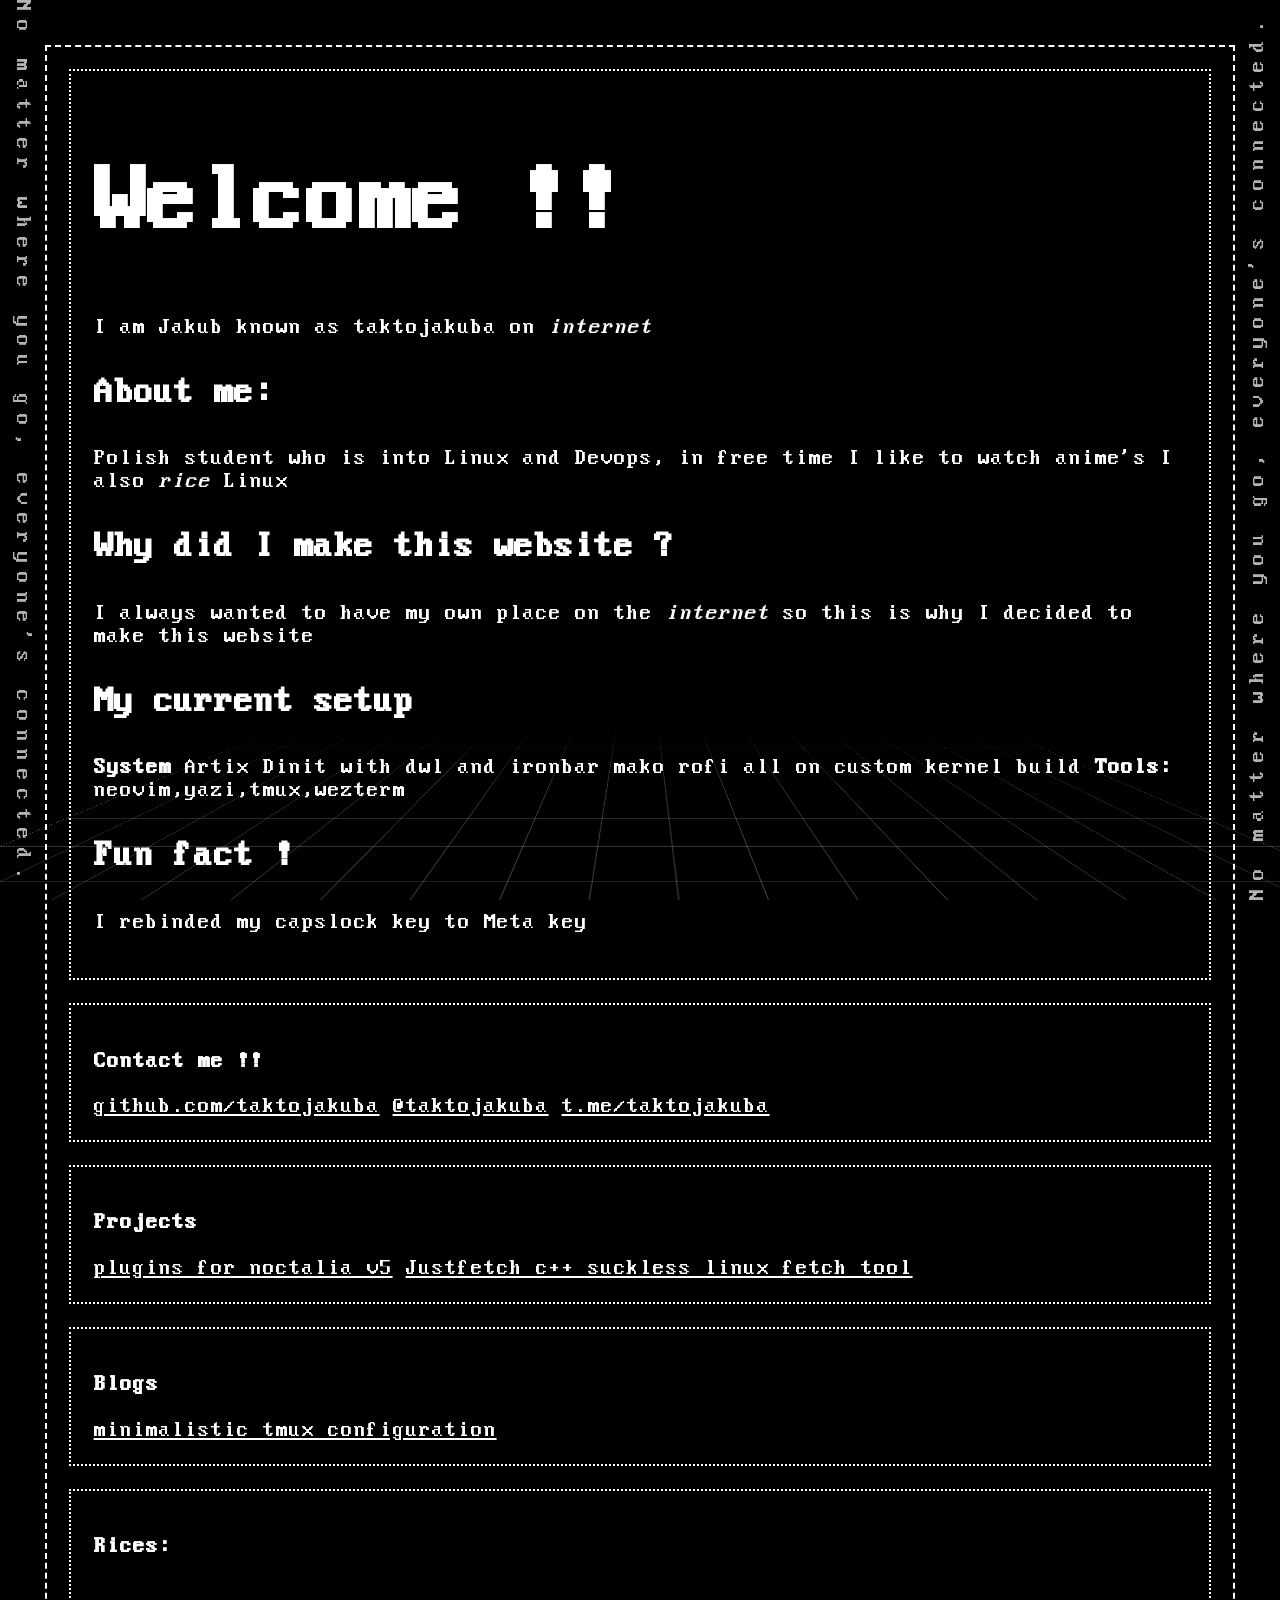
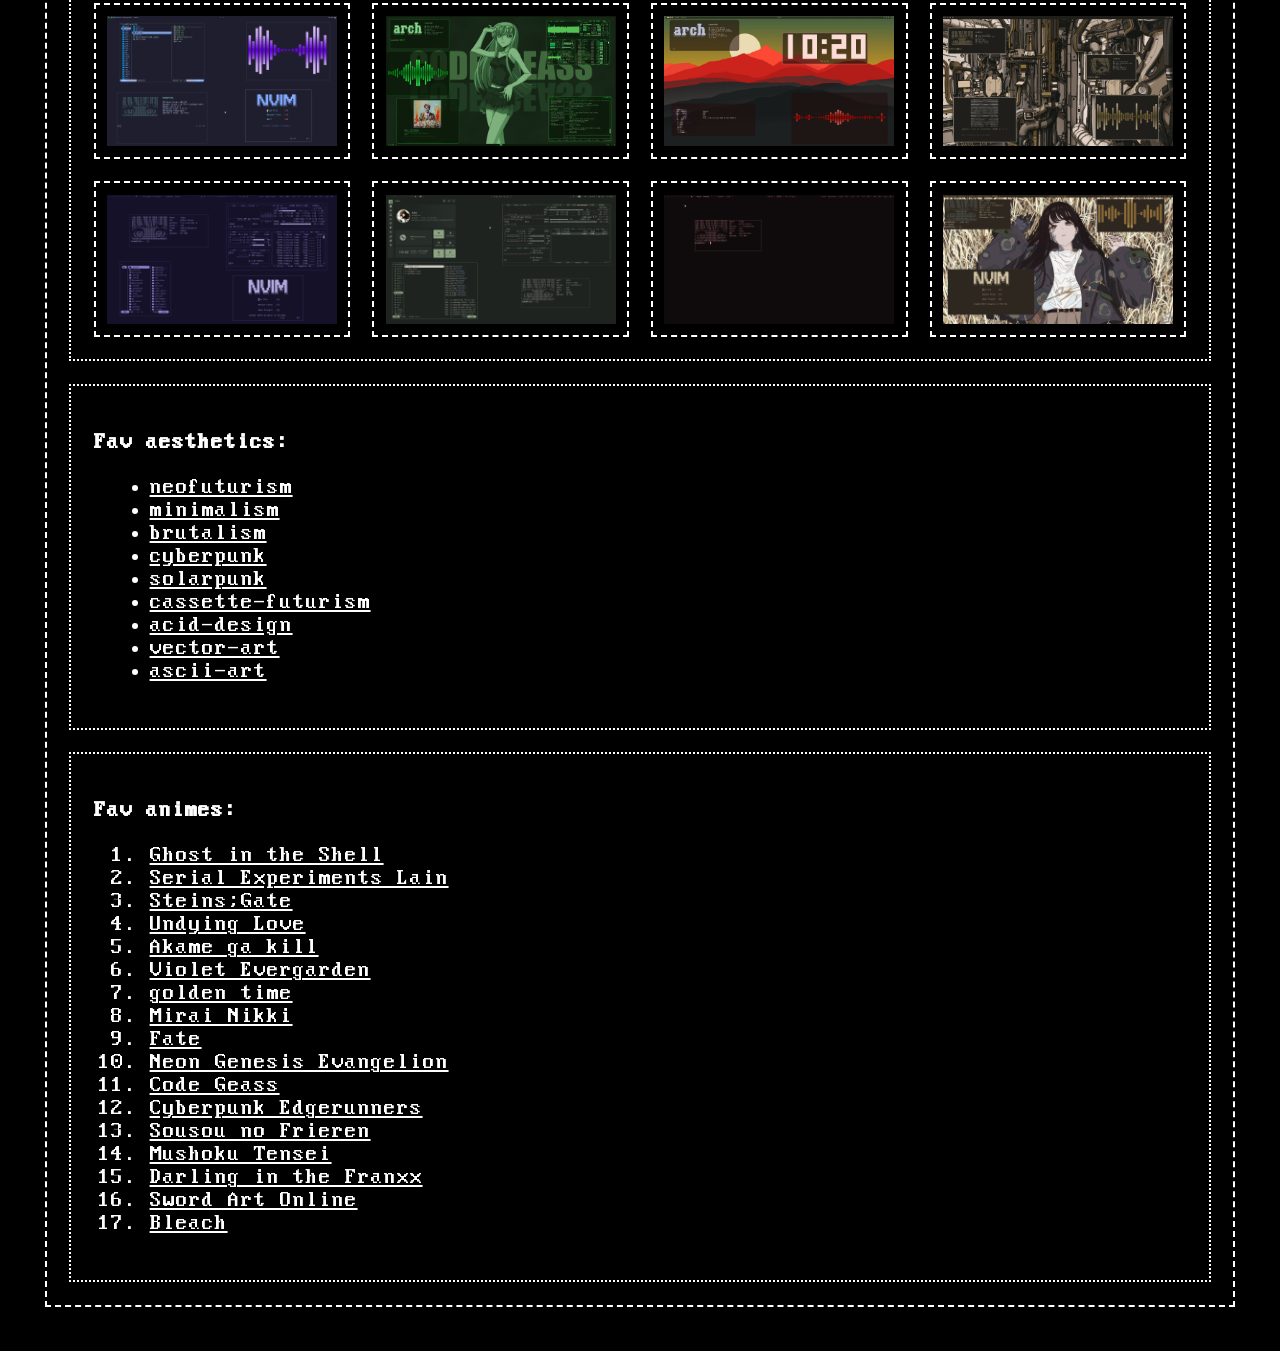
<file: website/index.html>
<!doctype html>
<html lang="en">
  <head>
      <!-- Font: IBM VGA 8x16 by VileR — https://int10h.org/oldschool-pc-fonts/ — CC BY-SA 4.0 -->
    <meta charset="UTF-8" />
    <meta name="viewport" content="width=device-width, initial-scale=1.0" />
    <title>jsbkgg.space</title>
    <link rel="stylesheet" href="index.css?v=2" />
    <link rel="icon" type="image/x-icon" href="assets/icon.svg" />
  </head>
  <body>
    <div class="side-text side-left"><span id="quote-left">No matter where you go, everyone's connected.</span></div>
    <div class="side-text side-right"><span id="quote-right">No matter where you go, everyone's connected.</span></div>
    <div class="main-box">
    <div class="sec-box" id="abtme">
      <span><h1>Welcome !!</h1><p>I am Jakub known as taktojakuba on <i>internet</i></p></span>
      <span><h3>About me:</h2><p>Polish student who is into Linux and Devops, in free time I like to watch anime's I also <i>rice</i> Linux</p></span>
      <span><h3>Why did I make this website ?</h1><p>I always wanted to have my own place on the <i>internet</i> so this is why I decided to make this website</p></span>
      <span><h3>My current setup</h3><p><B>System</B> Artix Dinit with dwl and ironbar mako rofi all on custom kernel build <B>Tools:</B> neovim,yazi,tmux,wezterm</p></span>
      <span><h3>Fun fact !</h3><p>I rebinded my capslock key to Meta key </p></span>
    </div>
    <div class="sec-box" id="contacts">
      <span><b><p>Contact me !!</p></b></span>
    <a href="https://github.com/taktojakuba" target="_blank">github.com/taktojakuba</a>
    <a href="https://discordapp.com/users/768727776323829790" target="_blank">@taktojakuba</a>
    <a href="https://t.me/taktojakuba" target="_blank">t.me/taktojakuba</a>
    </div>
    <div class="sec-box" id="projects">
    <span><b><p>Projects</p></b></span>
    <a href="https://github.com/taktojakuba/plugins" target="_blank">plugins for noctalia v5</a>
    <a href="https://github.com/taktojakuba/Justfetch" target="_blank">Justfetch c++ suckless linux fetch tool</a>
    </div>
    <div class="sec-box" id="blogs">
    <span><b><p>Blogs</p></b></span>
    <a href="./articles/tmux.html">minimalistic tmux configuration</a>
    </div>
    <div class="sec-box" id="gallery">
      <span><b><p>Rices:</p></b></span>
      <div class="img-frame"><img src="./assets/rice1.png" alt="rice 1"></div>
      <div class="img-frame"><img src="./assets/rice2.png" alt="rice 2"></div>
      <div class="img-frame"><img src="./assets/rice3.png" alt="rice 3"></div>
      <div class="img-frame"><img src="./assets/rice4.png" alt="rice 4"></div>
      <div class="img-frame"><img src="./assets/rice5.png" alt="rice 5"></div>
      <div class="img-frame"><img src="./assets/rice6.png" alt="rice 6"></div>
      <div class="img-frame"><img src="./assets/rice7.png" alt="rice 7"></div>
      <div class="img-frame"><img src="./assets/rice8.png" alt="rice 8"></div>
    </div>
    <div class="sec-box" id="aesthetics-list">
        <span><b><p>Fav aesthetics:</p></b></span>
      <ul>
        <li><a href="https://aesthetics.fandom.com/wiki/Neo-Futurism" target="_blank">neofuturism</a></li>
        <li><a href="https://aesthetics.fandom.com/wiki/Minimalism" target="_blank">minimalism</a></li>
        <li><a href="https://aesthetics.fandom.com/wiki/Brutalism" target="_blank">brutalism</a></li>
        <li><a href="https://aesthetics.fandom.com/wiki/Cyberpunk" target="_blank">cyberpunk</a></li>
        <li><a href="https://aesthetics.fandom.com/wiki/Solarpunk" target="_blank">solarpunk</a></li>
        <li><a href="https://aesthetics.fandom.com/wiki/Cassette_Futurism" target="_blank">cassette-futurism</a></li>
        <li><a href="https://aesthetics.fandom.com/wiki/Acid_Design" target="_blank">acid-design</a></li>
        <li><a href="https://aesthetics.fandom.com/wiki/Vector_Art" target="_blank">vector-art</a></li>
        <li><a href="https://aesthetics.fandom.com/wiki/ASCII_Art" target="_blank">ascii-art</a></li>
      </ul></span>
    </div>
    <div class="sec-box" id="anime-list">
      <span><b><p>Fav animes:</p></b></span>
    <ol>
      <li><a href="https://anilist.co/anime/339/serial-experiments-lain/" target="_blank">Ghost in the Shell</a></li>
      <li><a href="https://anilist.co/anime/339/serial-experiments-lain/" target="_blank">Serial Experiments Lain</a></li>
      <li><a href="https://anilist.co/anime/9253/SteinsGate/" target="_blank">Steins;Gate</a></li>
      <li><a href="https://anilist.co/anime/11499/Sankarea-Undying-Love/staff" target="_blank">Undying Love</a></li>
      <li><a href="https://anilist.co/anime/20613/Akame-ga-Kill/" target="_blank">Akame ga kill</a></li>
      <li><a href="https://anilist.co/anime/21827/Violet-Evergarden/" target="_blank">Violet Evergarden</a></li>
      <li><a href="https://anilist.co/anime/17895/Golden-Time/" target="_blank">golden time</a></li>
      <li><a href="anilist.co/anime/10620/Mirai-Nikki/" target="_blank">Mirai Nikki</a></li>
      <li><a href="https://anilist.co/anime/356/Fatestay-night/" target="_blank">Fate</a></li>
      <li><a href="https://anilist.co/anime/30/Shin-Seiki-Evangelion/" target="_blank">Neon Genesis Evangelion</a></li>
      <li><a href="https://anilist.co/anime/1575/Code-Geass-Hangyaku-no-Lelouch/" target="_blank">Code Geass</a></li>
      <li><a href="https://anilist.co/anime/120377/Cyberpunk-Edgerunners/" target="_blank">Cyberpunk Edgerunners</a></li>
      <li><a href="https://anilist.co/anime/154587/Sousou-no-Frieren/" target="_blank">Sousou no Frieren</a></li>
      <li><a href="https://anilist.co/anime/108465/Mushoku-Tensei-Isekai-Ittara-Honki-Dasu/" target="_blank">Mushoku Tensei</a></li>
      <li><a href="https://anilist.co/anime/99423/Darling-in-the-Franxx/" target="_blank">Darling in the Franxx</a></li>
      <li><a href="https://anilist.co/anime/11757/Sword-Art-Online/" target="_blank">Sword Art Online</a></li>
      <li><a href="https://anilist.co/anime/269/BLEACH/" target="_blank">Bleach</a></li>
    </ol>
    </div>
    </div>
    <script src="script.js"></script>
  </body>
</html>
</file>
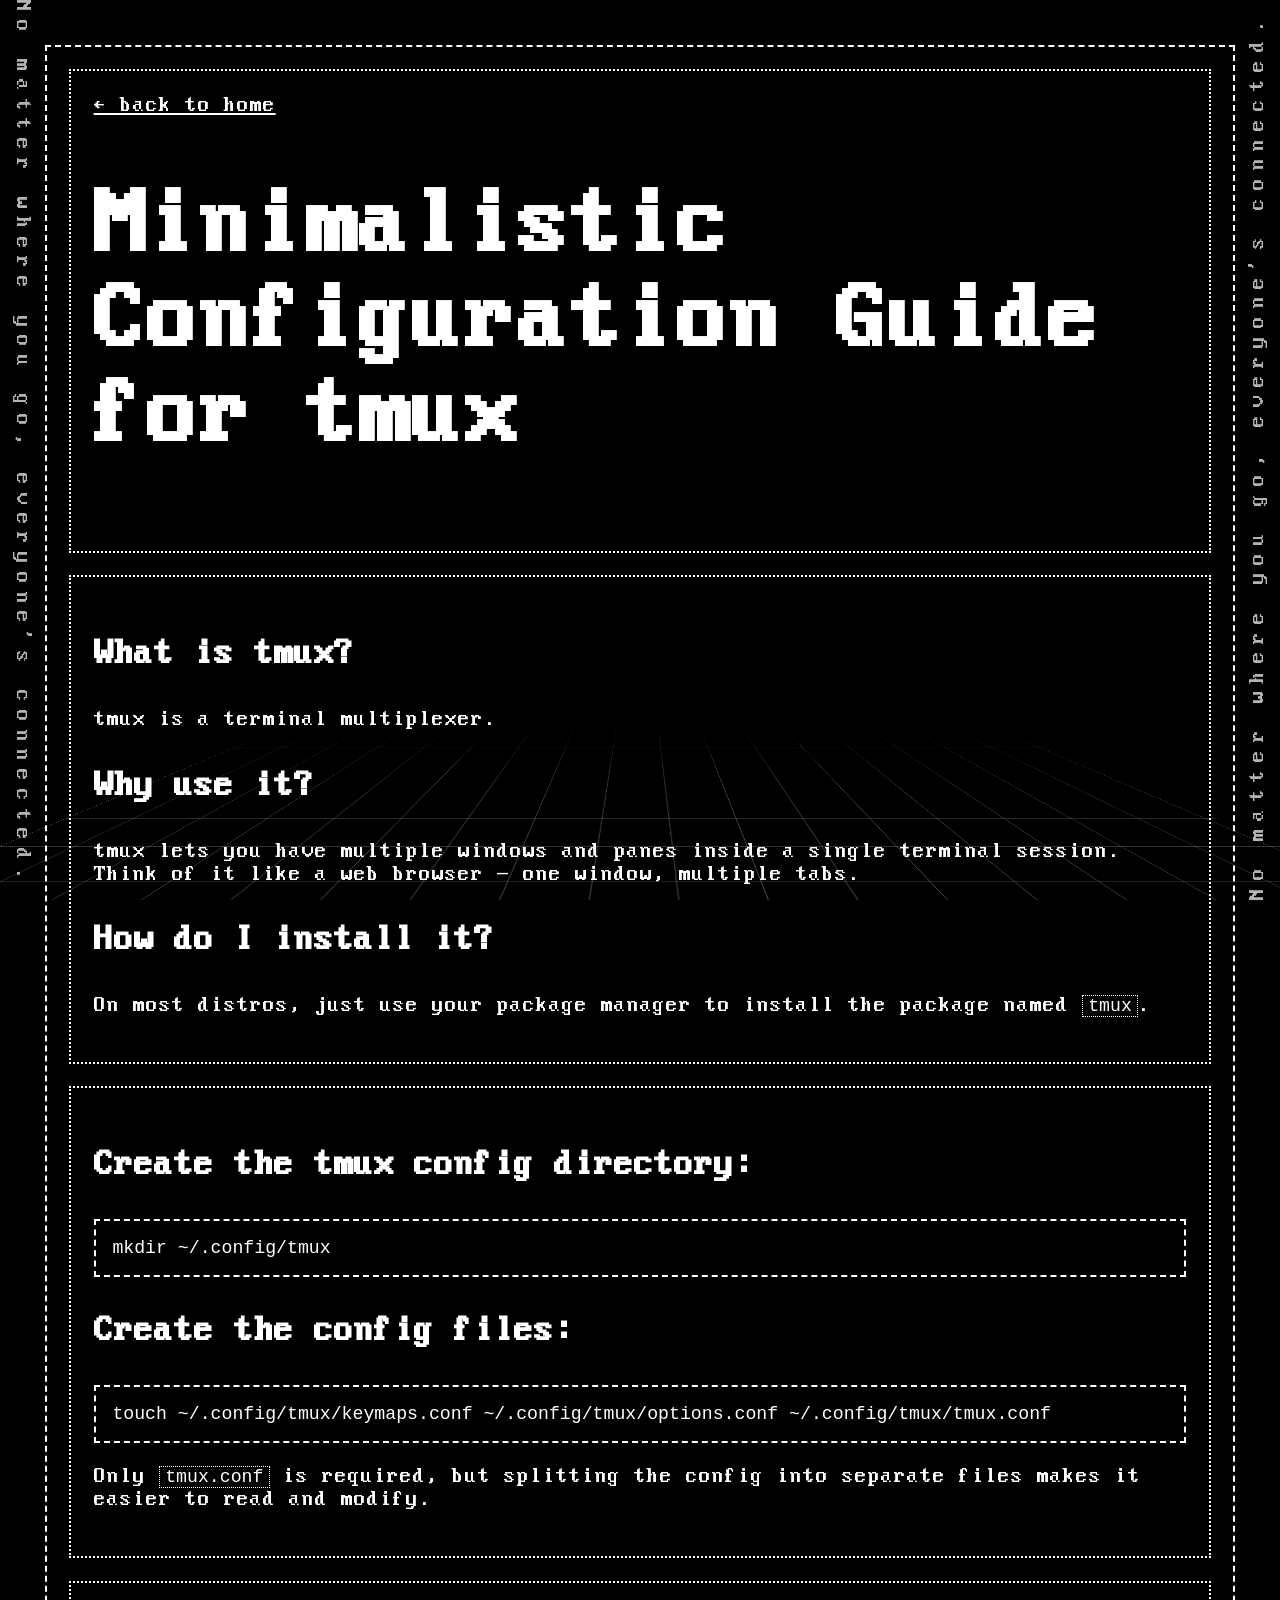
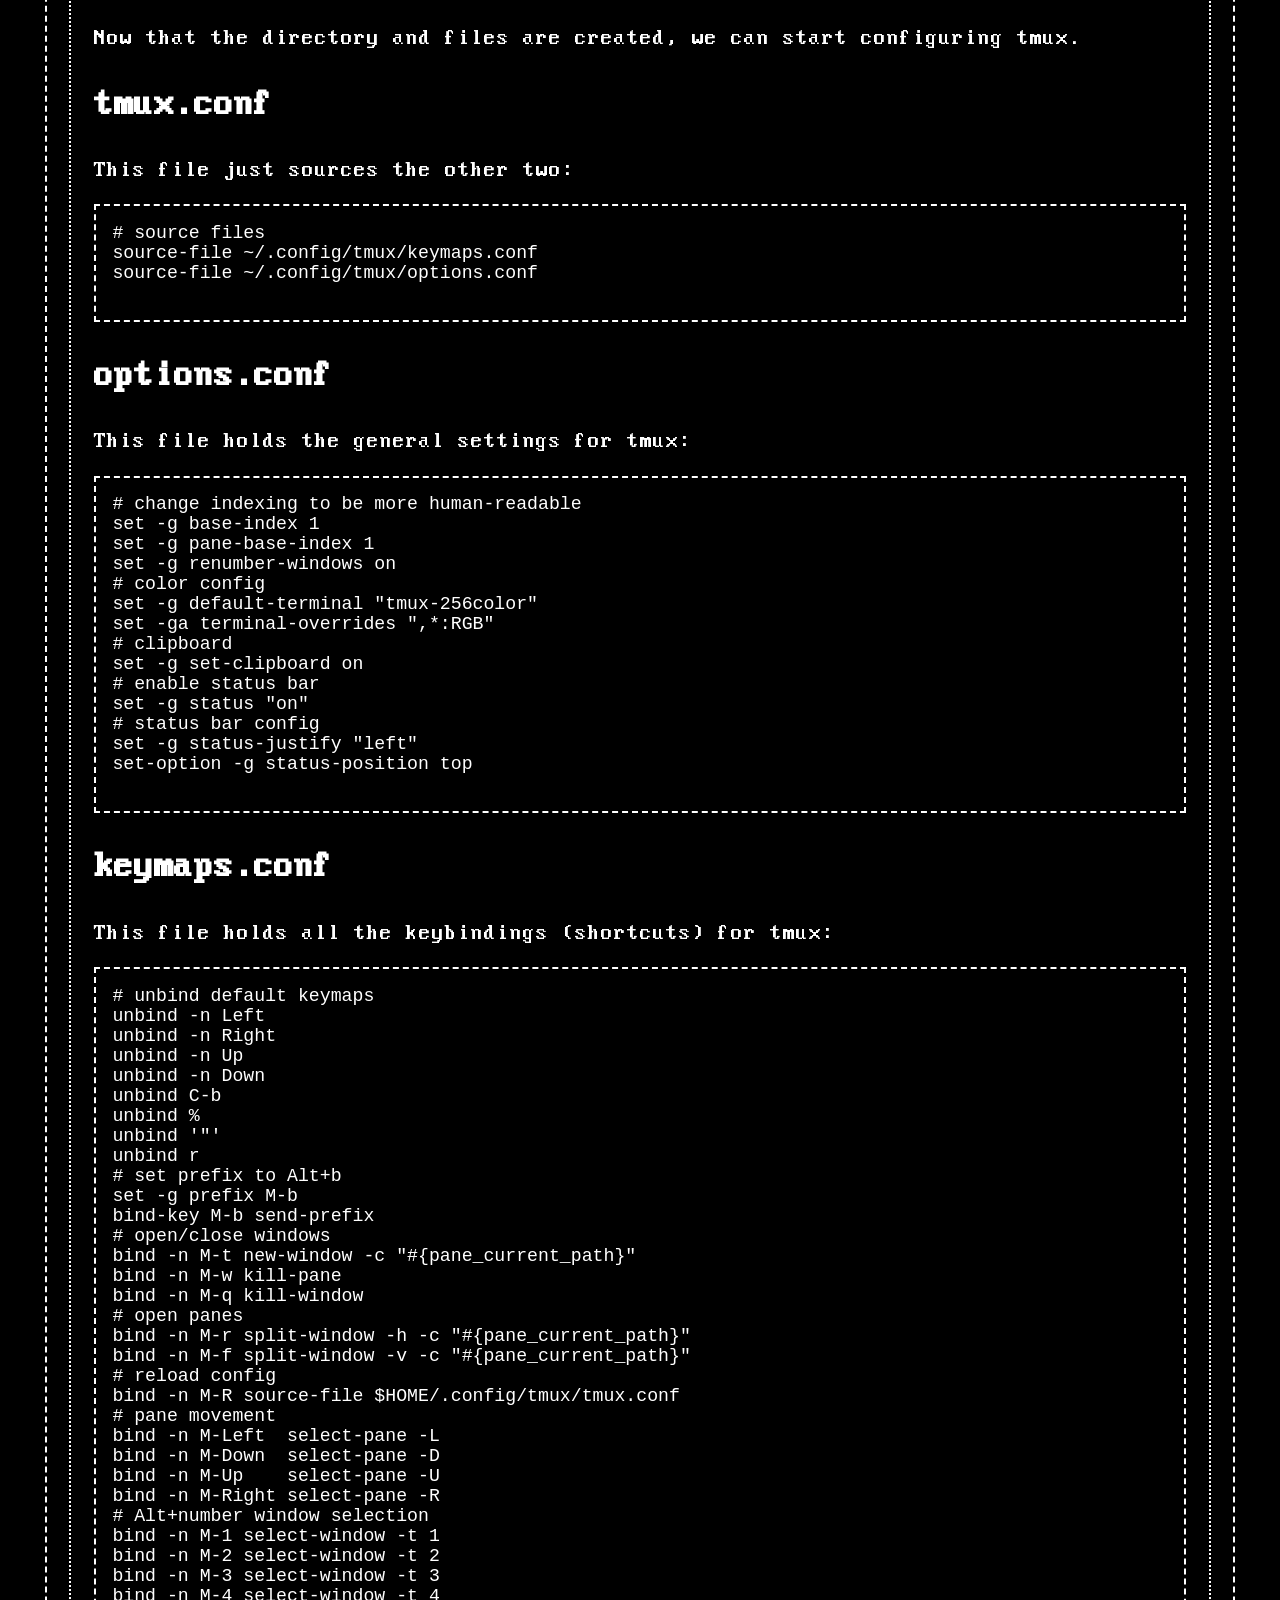
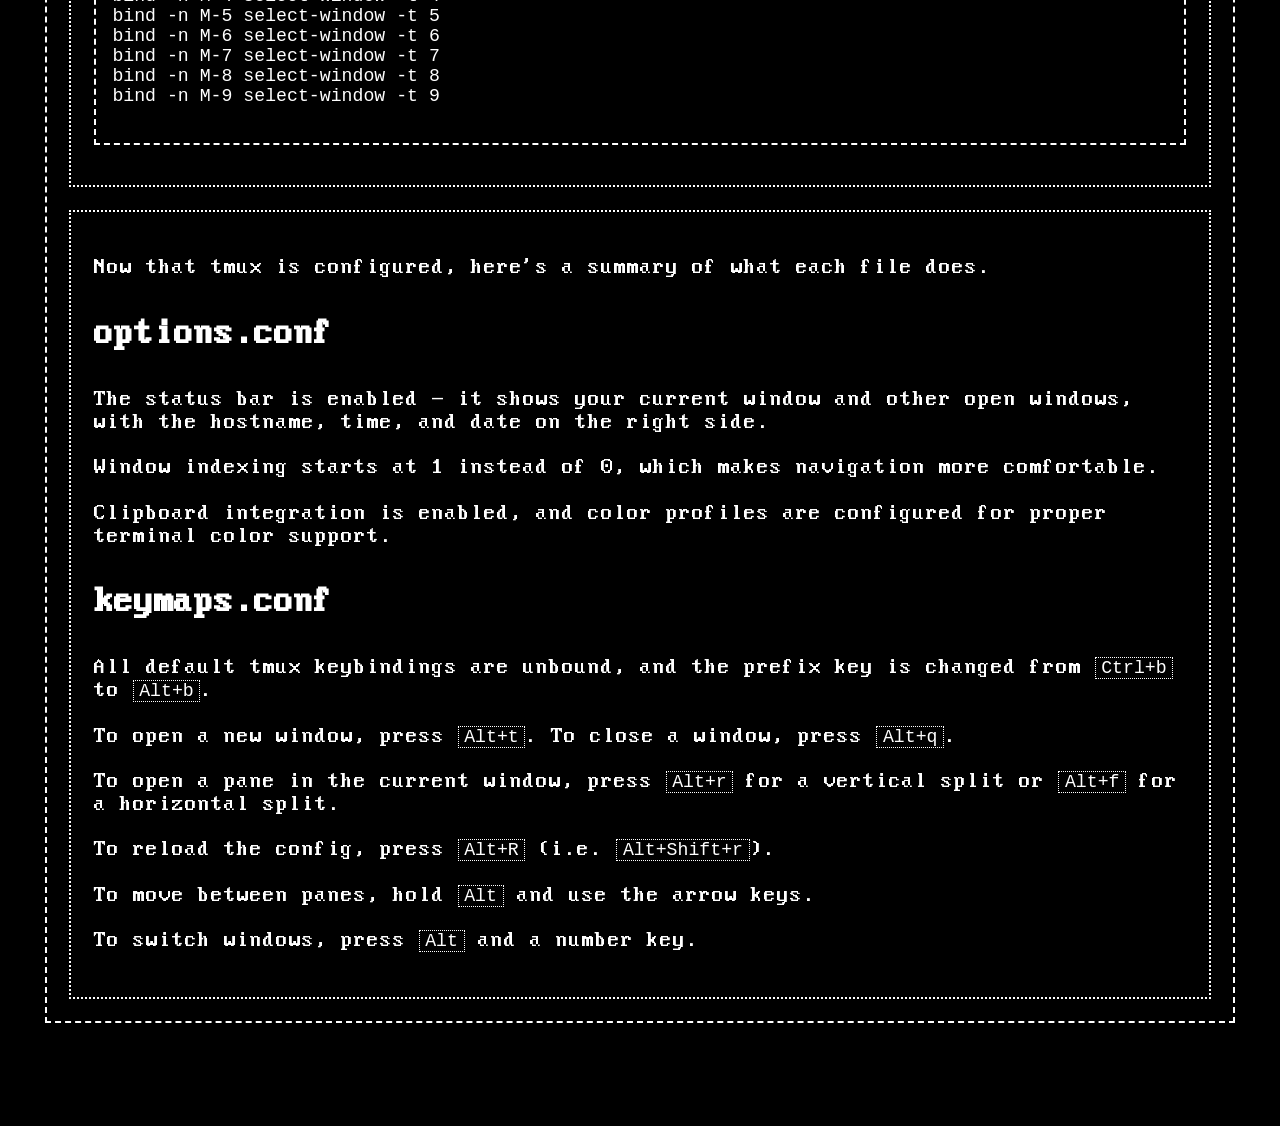
<file: articles/tmux.html>
<!doctype html>
<html lang="en">
  <head>
    <meta charset="UTF-8" />
    <meta name="viewport" content="width=device-width, initial-scale=1.0" />
    <title>jsbkgg.space — tmux</title>
    <link rel="stylesheet" href="../index.css" />
    <link rel="icon" type="image/x-icon" href="../assets/icon.svg" />
  </head>
  <body>
    <div class="side-text side-left"><span id="quote-left">No matter where you go, everyone's connected.</span></div>
    <div class="side-text side-right"><span id="quote-right">No matter where you go, everyone's connected.</span></div>
    <div class="main-box">
      <div class="sec-box" id="blog">
        <a href="../index.html">← back to home</a>
        <h1>Minimalistic Configuration Guide for tmux</h1>
      </div>
      <div class="sec-box" id="intro">
        <h3>What is tmux?</h3>
        <p>tmux is a terminal multiplexer.</p>

        <h3>Why use it?</h3>
        <p>tmux lets you have multiple windows and panes inside a single terminal session. Think of it like a web browser — one window, multiple tabs.</p>

        <h3>How do I install it?</h3>
        <p>On most distros, just use your package manager to install the package named <code>tmux</code>.</p>
      </div>
      <div class="sec-box" id="config">
        <h3>Create the tmux config directory:</h3>
        <pre>mkdir ~/.config/tmux</pre>

        <h3>Create the config files:</h3>
        <pre>touch ~/.config/tmux/keymaps.conf ~/.config/tmux/options.conf ~/.config/tmux/tmux.conf</pre>

        <p>Only <code>tmux.conf</code> is required, but splitting the config into separate files makes it easier to read and modify.</p>
      </div>
      <div class="sec-box" id="actual-config">
        <p>Now that the directory and files are created, we can start configuring tmux.</p>

        <h3>tmux.conf</h3>
        <p>This file just sources the other two:</p>
        <pre>
# source files
source-file ~/.config/tmux/keymaps.conf
source-file ~/.config/tmux/options.conf
        </pre>

        <h3>options.conf</h3>
        <p>This file holds the general settings for tmux:</p>
        <pre>
# change indexing to be more human-readable
set -g base-index 1
set -g pane-base-index 1
set -g renumber-windows on
# color config
set -g default-terminal "tmux-256color"
set -ga terminal-overrides ",*:RGB"
# clipboard
set -g set-clipboard on
# enable status bar
set -g status "on"
# status bar config
set -g status-justify "left"
set-option -g status-position top
        </pre>

        <h3>keymaps.conf</h3>
        <p>This file holds all the keybindings (shortcuts) for tmux:</p>
        <pre>
# unbind default keymaps
unbind -n Left
unbind -n Right
unbind -n Up
unbind -n Down
unbind C-b
unbind %
unbind '"'
unbind r
# set prefix to Alt+b
set -g prefix M-b
bind-key M-b send-prefix
# open/close windows
bind -n M-t new-window -c "#{pane_current_path}"
bind -n M-w kill-pane
bind -n M-q kill-window
# open panes
bind -n M-r split-window -h -c "#{pane_current_path}"
bind -n M-f split-window -v -c "#{pane_current_path}"
# reload config
bind -n M-R source-file $HOME/.config/tmux/tmux.conf
# pane movement
bind -n M-Left  select-pane -L
bind -n M-Down  select-pane -D
bind -n M-Up    select-pane -U
bind -n M-Right select-pane -R
# Alt+number window selection
bind -n M-1 select-window -t 1
bind -n M-2 select-window -t 2
bind -n M-3 select-window -t 3
bind -n M-4 select-window -t 4
bind -n M-5 select-window -t 5
bind -n M-6 select-window -t 6
bind -n M-7 select-window -t 7
bind -n M-8 select-window -t 8
bind -n M-9 select-window -t 9
        </pre>
      </div>
      <div class="sec-box" id="overview">
        <p>Now that tmux is configured, here's a summary of what each file does.</p>

        <h3>options.conf</h3>
        <p>The status bar is enabled — it shows your current window and other open windows, with the hostname, time, and date on the right side.</p>
        <p>Window indexing starts at 1 instead of 0, which makes navigation more comfortable.</p>
        <p>Clipboard integration is enabled, and color profiles are configured for proper terminal color support.</p>

        <h3>keymaps.conf</h3>
        <p>All default tmux keybindings are unbound, and the prefix key is changed from <kbd>Ctrl+b</kbd> to <kbd>Alt+b</kbd>.</p>
        <p>To open a new window, press <kbd>Alt+t</kbd>. To close a window, press <kbd>Alt+q</kbd>.</p>
        <p>To open a pane in the current window, press <kbd>Alt+r</kbd> for a vertical split or <kbd>Alt+f</kbd> for a horizontal split.</p>
        <p>To reload the config, press <kbd>Alt+R</kbd> (i.e. <kbd>Alt+Shift+r</kbd>).</p>
        <p>To move between panes, hold <kbd>Alt</kbd> and use the arrow keys.</p>
        <p>To switch windows, press <kbd>Alt</kbd> and a number key.</p>
      </div>
    </div>
    <script src="../script.js"></script>
  </body>
</html>
</file>
<file: website/index.css>
/* Font: IBM VGA 8x16 by VileR — https://int10h.org/oldschool-pc-fonts/ — CC BY-SA 4.0 */
@font-face {
  font-family: "IBM VGA";
  src: url("./font/IBM_VGA_9x16.woff") format("woff");
  font-weight: normal;
  font-style: normal;
}

:root {
  font-family:
    "IBM VGA", "MS Sans Serif", "Microsoft Sans Serif", Arial, sans-serif;
  font-family: "IBM VGA", "Lucida Console", "Courier New", monospace;
  zoom: 140%;

  /* Golden ratio (1.618) type scale based on 1rem */
  --fs-1: calc(1rem * 1.618);
  --fs-2: calc(1rem * 2.618);
  --fs-3: calc(1rem * 4.236);
}

h1 {
  font-size: var(--fs-3);
}

h2 {
  font-size: var(--fs-2);
}

h3 {
  font-size: var(--fs-1);
}

h4,
h5,
h6 {
  font-size: 1rem;
}

* {
  box-sizing: border-box;
}

body {
  margin: 0;
  padding: 2rem;
  background: black;
  color: white;
}

body::before {
  content: "";
  position: fixed;
  left: -10%;
  right: -10%;
  bottom: 0;
  height: 60vh;
  background-image:
    linear-gradient(rgba(255, 255, 255, 0.3) 1px, transparent 1px),
    linear-gradient(90deg, rgba(255, 255, 255, 0.3) 1px, transparent 1px);
  background-size: 64px 64px;
  transform: perspective(400px) rotateX(60deg);
  transform-origin: bottom center;
  -webkit-mask-image: linear-gradient(to top, black 45%, transparent);
  mask-image: linear-gradient(to top, black 45%, transparent);
  pointer-events: none;
  z-index: -1;
}

.main-box {
  border: 2px dashed white;
  padding: 1rem;
  max-width: 60rem;
  margin: 0 auto;
  display: flex;
  flex-direction: column;
  gap: 1rem;
}

.sec-box {
  border: 2px dotted white;
  padding: 1rem;
}

a {
  color: white;
}

a:visited {
  color: #aaa;
}

code {
  border: 1px dotted white;
  padding: 0 0.25rem;
}

kbd {
  border: 1px dotted white;
  padding: 0 0.25rem;
}

pre {
  border: 2px dashed white;
  padding: 0.75rem;
  overflow-x: auto;
  white-space: pre;
}

.side-text {
  position: fixed;
  top: 0;
  bottom: 0;
  display: flex;
  align-items: center;
  writing-mode: vertical-rl;
  letter-spacing: 0.3em;
  color: white;
  opacity: 0.7;
  user-select: none;
}

.side-left {
  left: 0.5rem;
}

.side-right {
  right: 0.5rem;
  transform: rotate(180deg);
}

#gallery {
  display: grid;
  grid-template-columns: repeat(4, 1fr);
  gap: 1rem;
}

#gallery > span:first-child {
  grid-column: 1 / -1;
}

.img-frame {
  border: 2px dashed white;
  padding: 0.5rem;
}

.img-frame img {
  display: block;
  max-width: 100%;
  height: auto;
  transition: transform 0.5s ease;
}

.img-frame img:hover {
  transform: scale(3);
}
</file>
<file: index.css>
/* Font: IBM VGA 8x16 by VileR — https://int10h.org/oldschool-pc-fonts/ — CC BY-SA 4.0 */
@font-face {
  font-family: "IBM VGA";
  src: url("./font/IBM_VGA_9x16.woff") format("woff");
  font-weight: normal;
  font-style: normal;
}

:root {
  font-family:
    "IBM VGA", "MS Sans Serif", "Microsoft Sans Serif", Arial, sans-serif;
  font-family: "IBM VGA", "Lucida Console", "Courier New", monospace;
  zoom: 140%;

  /* Golden ratio (1.618) type scale based on 1rem */
  --fs-1: calc(1rem * 1.618);
  --fs-2: calc(1rem * 2.618);
  --fs-3: calc(1rem * 4.236);
}

h1 {
  font-size: var(--fs-3);
}

h2 {
  font-size: var(--fs-2);
}

h3 {
  font-size: var(--fs-1);
}

h4,
h5,
h6 {
  font-size: 1rem;
}

* {
  box-sizing: border-box;
}

body {
  margin: 0;
  padding: 2rem;
  background: black;
  color: white;
}

body::before {
  content: "";
  position: fixed;
  left: -10%;
  right: -10%;
  bottom: 0;
  height: 60vh;
  background-image:
    linear-gradient(rgba(255, 255, 255, 0.3) 1px, transparent 1px),
    linear-gradient(90deg, rgba(255, 255, 255, 0.3) 1px, transparent 1px);
  background-size: 64px 64px;
  transform: perspective(400px) rotateX(60deg);
  transform-origin: bottom center;
  -webkit-mask-image: linear-gradient(to top, black 45%, transparent);
  mask-image: linear-gradient(to top, black 45%, transparent);
  pointer-events: none;
  z-index: -1;
}

.main-box {
  border: 2px dashed white;
  padding: 1rem;
  max-width: 60rem;
  margin: 0 auto;
  display: flex;
  flex-direction: column;
  gap: 1rem;
}

.sec-box {
  border: 2px dotted white;
  padding: 1rem;
}

a {
  color: white;
}

a:visited {
  color: #aaa;
}

code {
  border: 1px dotted white;
  padding: 0 0.25rem;
}

kbd {
  border: 1px dotted white;
  padding: 0 0.25rem;
}

pre {
  border: 2px dashed white;
  padding: 0.75rem;
  overflow-x: auto;
  white-space: pre;
}

.side-text {
  position: fixed;
  top: 0;
  bottom: 0;
  display: flex;
  align-items: center;
  writing-mode: vertical-rl;
  letter-spacing: 0.3em;
  color: white;
  opacity: 0.7;
  user-select: none;
}

.side-left {
  left: 0.5rem;
}

.side-right {
  right: 0.5rem;
  transform: rotate(180deg);
}

#gallery {
  display: grid;
  grid-template-columns: repeat(4, 1fr);
  gap: 1rem;
}

#gallery > span:first-child {
  grid-column: 1 / -1;
}

.img-frame {
  border: 2px dashed white;
  padding: 0.5rem;
}

.img-frame img {
  display: block;
  max-width: 100%;
  height: auto;
  transition: transform 0.5s ease;
}

.img-frame img:hover {
  transform: scale(3);
}
</file>
